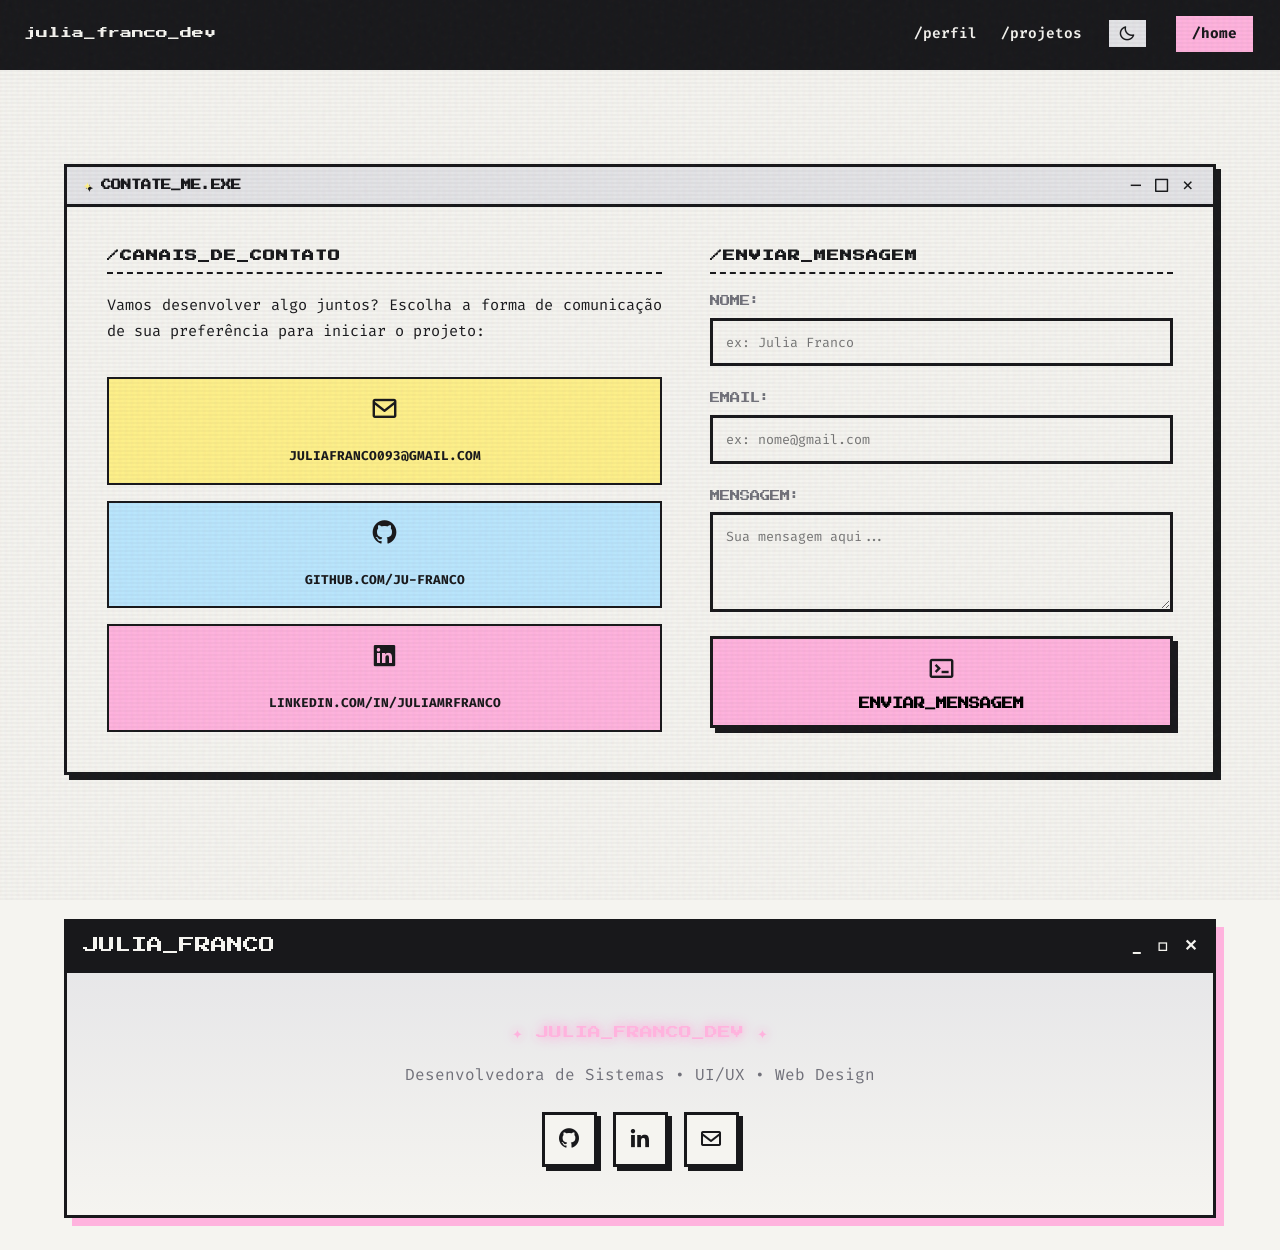
<file: contato.html>
<!doctype html>
<html lang="pt-br">
  <head>
    <meta charset="UTF-8" />
    <meta name="viewport" content="width=device-width, initial-scale=1.0" />
    <title>Julia Franco | Contato</title>
    <link rel="shortcut icon" href="static/img/icone.png" type="image/png" />
    <link rel="preconnect" href="https://fonts.googleapis.com" />
    <link rel="preconnect" href="https://fonts.gstatic.com" crossorigin />
    <link
      href="https://fonts.googleapis.com/css2?family=Fira+Code:wght@400;600&family=Orbitron:wght@700&family=Press+Start+2P&display=swap"
      rel="stylesheet"
    />
    <link
      rel="stylesheet"
      href="https://unpkg.com/boxicons@2.1.4/css/boxicons.min.css"
    />
    <link rel="stylesheet" href="static/css/style.css" />
  </head>
  <body>
    <div class="overlay-texture"></div>

    <header class="navbar-sys">
      <div class="navbar-wrapper">
        <a href="index.html" class="logo-sys"> julia_franco_dev</a>
        <nav class="nav-links-sys">
          <a href="index.html#about" class="nav-item">/perfil</a>
          <a href="index.html#projects" class="nav-item">/projetos</a>

          <button class="theme-toggle-btn" title="Alternar Modo de Cor">
            <i class="bx bx-moon"></i>
          </button>

          <a href="index.html" class="nav-item sys-btn-contato">/home</a>
        </nav>
      </div>
    </header>

    <main class="main-content">
      <section class="about-section" style="padding-top: 4rem">
        <div
          class="brutalist-card profile-card"
          style="grid-template-columns: 1fr"
        >
          <div class="card-header">
            <span class="sys-folder font-pixel"
              ><span class="star-deco">✦</span> CONTATE_ME.EXE</span
            >
            <div class="header-controls">
              <i class="bx bx-minus"></i>
              <i class="bx bx-square"></i>
              <i class="bx bx-x"></i>
            </div>
          </div>

          <div class="profile-container" style="gap: 3rem; align-items: start">
            <div class="profile-main-info">
              <h3 class="font-pixel section-subtitle">/canais_de_contato</h3>
              <p class="about-text" style="margin-bottom: 2rem">
                Vamos desenvolver algo juntos? Escolha a forma de comunicação de
                sua preferência para iniciar o projeto:
              </p>

              <div class="profile-side-stack" style="padding: 0">
                <div
                  class="icon-tech-grid"
                  style="grid-template-columns: 1fr; gap: 1rem"
                >
                  <a
                    href="mailto:juliafranco093@gmail.com"
                    class="tech-icon-box tag-acid"
                    style="
                      justify-content: flex-start;
                      gap: 1rem;
                      padding: 1rem;
                      width: 100%;
                      text-decoration: none;
                    "
                  >
                    <i class="bx bx-envelope"></i>
                    <span class="tech-name" style="font-size: 0.8rem"
                      >juliafranco093@gmail.com</span
                    >
                  </a>

                  <a
                    href="https://github.com/ju-franco"
                    target="_blank"
                    class="tech-icon-box tag-blue"
                    style="
                      justify-content: flex-start;
                      gap: 1rem;
                      padding: 1rem;
                      width: 100%;
                      text-decoration: none;
                    "
                  >
                    <i class="bx bxl-github"></i>
                    <span class="tech-name" style="font-size: 0.8rem"
                      >github.com/ju-franco</span
                    >
                  </a>

                  <a
                    href="https://linkedin.com/in/juliamrfranco"
                    target="_blank"
                    class="tech-icon-box tag-pink"
                    style="
                      justify-content: flex-start;
                      gap: 1rem;
                      padding: 1rem;
                      width: 100%;
                      text-decoration: none;
                    "
                  >
                    <i class="bx bxl-linkedin-square"></i>
                    <span class="tech-name" style="font-size: 0.8rem"
                      >linkedin.com/in/juliamrfranco</span
                    >
                  </a>
                </div>
              </div>
            </div>

            <div
              class="profile-side-stack"
              style="
                background: transparent;
                border: none;
                padding: 0;
                box-shadow: none;
              "
            >
              <h3 class="font-pixel section-subtitle">/enviar_mensagem</h3>

              <div
                id="alerta-sucesso"
                class="flash-banner font-pixel"
                style="
                  display: none;
                  margin-bottom: 1.5rem;
                  padding: 1rem;
                  border: var(--border-width) solid var(--border-color);
                  background: #93c5fd;
                  font-size: 0.7rem;
                  color: #000;
                  text-align: left;
                  box-shadow: var(--pixel-shadow, 4px 4px 0px #000);
                "
              >
                &gt;&gt; MENSAGEM_ENVIADA_COM_SUCESSO.EXE! ✦
              </div>

              <form
                id="meu-formulario"
                action="https://formsubmit.co/juliafranco093@gmail.com"
                method="POST"
                style="
                  display: flex;
                  flex-direction: column;
                  gap: 1.5rem;
                  margin-top: 1rem;
                "
              >
                <div style="display: flex; flex-direction: column; gap: 0.5rem">
                  <label
                    class="font-pixel"
                    style="font-size: 0.65rem; color: var(--cor-subtle)"
                    >NOME:</label
                  >
                  <input
                    type="text"
                    name="name"
                    placeholder="ex: Julia Franco"
                    required
                    style="
                      width: 100%;
                      padding: 0.8rem;
                      border: var(--border-width) solid var(--border-color);
                      background-color: var(--cor-fundo);
                      color: var(--cor-prime);
                      font-family: var(--font-mono);
                      outline: none;
                    "
                  />
                </div>

                <div style="display: flex; flex-direction: column; gap: 0.5rem">
                  <label
                    class="font-pixel"
                    style="font-size: 0.65rem; color: var(--cor-subtle)"
                    >EMAIL:</label
                  >
                  <input
                    type="email"
                    name="email"
                    placeholder="ex: nome@gmail.com"
                    required
                    style="
                      width: 100%;
                      padding: 0.8rem;
                      border: var(--border-width) solid var(--border-color);
                      background-color: var(--cor-fundo);
                      color: var(--cor-prime);
                      font-family: var(--font-mono);
                      outline: none;
                    "
                  />
                </div>

                <div style="display: flex; flex-direction: column; gap: 0.5rem">
                  <label
                    class="font-pixel"
                    style="font-size: 0.65rem; color: var(--cor-subtle)"
                    >MENSAGEM:</label
                  >
                  <textarea
                    name="message"
                    rows="4"
                    placeholder="Sua mensagem aqui..."
                    required
                    style="
                      width: 100%;
                      padding: 0.8rem;
                      border: var(--border-width) solid var(--border-color);
                      background-color: var(--cor-fundo);
                      color: var(--cor-prime);
                      font-family: var(--font-mono);
                      resize: vertical;
                      outline: none;
                    "
                  ></textarea>
                </div>

                <button
                  type="submit"
                  class="tech-icon-box tag-pink"
                  style="
                    width: 100%;
                    padding: 1rem;
                    font-family: var(--font-pixel);
                    font-size: 0.7rem;
                    cursor: pointer;
                    display: flex;
                    justify-content: center;
                    align-items: center;
                    gap: 0.5rem;
                    font-weight: bold;
                    border: var(--border-width) solid var(--border-color);
                    box-shadow: var(--pixel-shadow, 4px 4px 0px #000);
                  "
                >
                  <i class="bx bx-terminal"></i> ENVIAR_MENSAGEM
                </button>
              </form>
            </div>
          </div>
        </div>
      </section>
    </main>

    <footer class="sys-footer-y2k">
      <div class="footer-wrapper">
        <div class="footer-window">
          <div class="footer-header">
            <span class="font-pixel">JULIA_FRANCO</span>
            <div class="footer-controls">
              <span>_</span>
              <span>□</span>
              <span>✕</span>
            </div>
          </div>

          <div class="footer-content">
            <div class="footer-logo">
              <span class="footer-glow">✦ JULIA_FRANCO_DEV ✦</span>
            </div>
            <p class="footer-text">
              Desenvolvedora de Sistemas • UI/UX • Web Design
            </p>
            <div class="footer-links">
              <a href="https://github.com/ju-franco" target="_blank"
                ><i class="bx bxl-github"></i
              ></a>
              <a href="https://linkedin.com/in/juliamrfranco" target="_blank"
                ><i class="bx bxl-linkedin"></i
              ></a>
              <a href="contato.html"><i class="bx bx-envelope"></i></a>
            </div>
          </div>
        </div>
      </div>
    </footer>

    <script src="static/js/main.js"></script>
  </body>
</html>
</file>
<file: static/css/style.css>
/* RESET E VARIÁVEIS BRUTALISTAS RETRÔ-PIXEL */
:root {
  /* Paleta Padrão (Modo Claro) - Rosa, Preto, Cinzas e Amarelo Pastel */
  --cor-fundo: #f5f4f0; /* Branco-papel envelhecido */
  --cor-prime: #18181b; /* Preto profundo / Carvão */
  --cor-accent: #e4e4e7; /* Cinza claro */
  --cor-subtle: #71717a; /* Cinza para textos secundários */

  --cor-rosa-predominante: #ffb3de; /* Rosa Pastel marcante */
  --cor-amarelo-pastel: #fef08a; /* Amarelo Pastel suave (pontual) */
  --cor-tag-blue: #bae6fd; /* Azul Pastel para tecnologias */

  /* Tipografia */
  --font-mono: "Fira Code", monospace;
  --font-sys: "Orbitron", sans-serif;
  --font-pixel: "Press Start 2P", cursive;

  /* Estrutura */
  --border-width: 3px;
  --border-color: var(--cor-prime);
  --pixel-shadow: 5px 5px 0px var(--cor-prime);
}

/* Variáveis para o Modo Escuro */
[data-theme="dark"] {
  --cor-fundo: #121214; /* Fundo Preto predominante */
  --cor-prime: #f5f4f0; /* Texto e bordas brancas/claras */
  --cor-accent: #27272a; /* Cinza escuro para cabeçalhos */
  --cor-subtle: #a1a1aa; /* Cinza médio para textos */

  --cor-rosa-predominante: #ff69b4; /* Rosa mais vibrante para contrastar no escuro */
  --cor-amarelo-pastel: #fef08a; /* Mantém o amarelo pastel pontual */
  --cor-tag-blue: #4ec4ff; /* Azul mais visível no escuro */
  --pixel-shadow: 5px 5px 0px var(--cor-rosa-predominante);
}

/* ==========================================================================
   ── BARRA DE ROLAGEM (SCROLLBAR) ESTILO Y2K BRUTALISTA ──
========================================================================== */

/* 1. Largura total da barra de rolagem */
::-webkit-scrollbar {
  width: 16px; /* Barra mais larga para dar o visual retrô clássico */
  height: 16px; /* Para barras de rolagem horizontais, se houver */
}

/* 2. O Fundo da barra (Track) - Efeito quadriculado ou cinza rígido */
::-webkit-scrollbar-track {
  background-color: var(--cor-accent, #e4e4e7);
  border-left: var(--border-width, 3px) solid var(--border-color, #18181b);
  /* Um truque visual para dar aquele efeito texturizado pontilhado antigo */
  background-size: 4px 4px;
}

/* 3. O Botão que arrasta (Thumb) - Caixa sólida brutalista com sombra */
::-webkit-scrollbar-thumb {
  background-color: var(--cor-rosa-predominante, #ffb3de);
  border: var(--border-width, 3px) solid var(--border-color, #18181b);
  /* Deixa os cantos totalmente retos/quadrados */
  border-radius: 0px !important;
}

/* 4. Comportamento ao passar o mouse e clicar no botão de arrastar */
::-webkit-scrollbar-thumb:hover {
  background-color: var(--cor-amarelo-pastel, #fef08a);
}

::-webkit-scrollbar-thumb:active {
  background-color: var(--cor-prime, #18181b);
}

/* 5. Os botões de setinha para cima e para baixo (Opcional, mas dá o toque final Y2K) */
::-webkit-scrollbar-button:single-button {
  background-color: var(--cor-accent, #e4e4e7);
  display: block;
  border: var(--border-width, 3px) solid var(--border-color, #18181b);
  height: 16px;
  width: 16px;
}

/* Setinha de Cima */
::-webkit-scrollbar-button:single-button:vertical:decrement {
  background-image: url("data:image/svg+xml;utf8,<svg xmlns='http://www.w3.org/2000/svg' width='10' height='10' viewBox='0 0 10 10'><polygon points='5,2 2,7 8,7' fill='%2318181B'/></svg>");
  background-repeat: no-repeat;
  background-position: center;
  border-left: none;
}

/* Setinha de Baixo */
::-webkit-scrollbar-button:single-button:vertical:increment {
  background-image: url("data:image/svg+xml;utf8,<svg xmlns='http://www.w3.org/2000/svg' width='10' height='10' viewBox='0 0 10 10'><polygon points='2,3 8,3 5,8' fill='%2318181B'/></svg>");
  background-repeat: no-repeat;
  background-position: center;
  border-left: none;
}

* {
  margin: 0;
  padding: 0;
  box-sizing: border-box;
}

body {
  background-color: var(--cor-fundo);
  color: var(--cor-prime);
  font-family: var(--font-mono);
  line-height: 1.6;
  overflow-x: hidden;
  position: relative;
}

.footer-wrapper {
  max-width: 1300px;
  margin: 0 auto;
  padding: 0 5%;
}
/* ==========================================================================
   ── ESTRUTURA DO FOOTER Y2K (ALINHAMENTO CORRIGIDO) ──
========================================================================== */

.sys-footer-y2k {
  width: 100%;
  margin-top: 5rem;
  padding: 2rem 0; /* Zera as laterais para alinhar com os 5% do main-content */
}

.footer-window {
  width: 100%; /* Ocupa exatamente a largura disponível da seção de cima */
  border: var(--border-width) solid var(--cor-prime);
  background: linear-gradient(180deg, var(--cor-accent), var(--cor-fundo));
  box-shadow: 8px 8px 0px var(--cor-rosa-predominante);
}

.footer-header {
  background: var(--cor-prime);
  color: var(--cor-fundo);
  display: flex;
  justify-content: space-between;
  align-items: center;
  padding: 0.7rem 1rem;
  border-bottom: var(--border-width) solid var(--cor-prime);
}

.footer-controls {
  display: flex;
  gap: 1rem;
  font-weight: bold;
}

.footer-content {
  padding: 3rem 2rem;
  text-align: center;
}

.footer-logo {
  margin-bottom: 1rem;
}

.footer-glow {
  font-family: var(--font-pixel);
  font-size: 0.8rem;
  color: var(--cor-rosa-predominante);
  text-shadow:
    0 0 8px var(--cor-rosa-predominante),
    0 0 16px var(--cor-rosa-predominante);
}

.footer-text {
  color: var(--cor-subtle);
  margin-bottom: 1.5rem;
}

.footer-links {
  display: flex;
  justify-content: center;
  gap: 1rem;
}

.footer-links a {
  width: 55px;
  height: 55px;
  display: flex;
  align-items: center;
  justify-content: center;
  border: 3px solid var(--cor-prime);
  background: var(--cor-fundo);
  font-size: 1.5rem;
  transition: 0.15s steps(2);
  box-shadow: 4px 4px 0px var(--cor-prime);
}

.footer-links a:hover {
  transform: translate(-3px, -3px);
  background: var(--cor-rosa-predominante);
  box-shadow: 7px 7px 0px var(--cor-prime);
}

@media (max-width: 768px) {
  .main-content {
    padding: 0 8%; /* Ajuste fino de margem para telas mobile */
  }

  .main-title {
    font-size: 2.2rem;
  }

  .hero-grid {
    grid-template-columns: 1fr;
    text-align: center;
  }

  .identity-box {
    border-right: none;
    border-bottom: 4px dashed var(--cor-rosa-predominante);
    padding-right: 0;
    padding-bottom: 2rem;
  }

  .profile-image-container {
    margin: 1.5rem auto 0 auto;
  }

  .profile-container {
    grid-template-columns: 1fr !important;
    gap: 2rem;
    padding: 1.5rem;
  }

  .sys-section-title {
    display: block;
    margin: 0 auto 2.5rem auto;
    text-align: center;
  }
}

.theme-toggle-btn {
  background-color: var(--cor-accent);
  color: var(--cor-prime);
  border: var(--border-width) solid var(--cor-prime);
  padding: 0.4rem 0.6rem;
  cursor: pointer;
  font-size: 1.2rem;
  display: inline-flex;
  align-items: center;
  justify-content: center;

  /* Sombra em bloco rígida igual aos seus outros elementos brutalistas */
  box-shadow: 3px 3px 0px var(--cor-prime);

  /* Transição rápida simulando clique em passos (estilo 8bit) */
  transition:
    transform 0.1s steps(2),
    box-shadow 0.1s steps(2),
    background-color 0.2s ease;
}

/* Efeito ao passar o mouse por cima */
.theme-toggle-btn:hover {
  background-color: var(--cor-amarelo-pastel);
  color: #18181b;
}

/* Efeito mecânico de pressionar (o botão de fato afunda na tela) */
.theme-toggle-btn:active {
  transform: translate(3px, 3px);
  box-shadow: 0px 0px 0px var(--cor-prime);
}

/* Ajuste específico para o ícone do Boxicons dentro do botão */
.theme-toggle-btn i {
  display: block;
  line-height: 1;
}

/* Adaptação automática da sombra e cor do botão no modo escuro */
[data-theme="dark"] .theme-toggle-btn {
  background-color: var(--cor-accent);
  color: var(--cor-prime);
  box-shadow: 3px 3px 0px var(--cor-rosa-predominante); /* Sombra rosa neon no escuro */
}

[data-theme="dark"] .theme-toggle-btn:hover {
  background-color: var(--cor-rosa-predominante);
  color: #18181b;
}
/* ── TEXTURIZAÇÃO DUPLA: GRANULADO + PAPEL ── */
body::before,
body::after {
  content: "";
  position: fixed;
  top: 0;
  left: 0;
  width: 100vw;
  height: 100vh;
  pointer-events: none;
  z-index: 9999;
}

/* Textura 1: Granulado procedural (SVG Noise) */
body::before {
  background-image: url("data:image/svg+xml,%3Csvg viewBox='0 0 200 200' xmlns='http://www.w3.org/2000/svg'%3E%3Cfilter id='noise'%3E%3CfeTurbulence type='fractalNoise' baseFrequency='0.85' numOctaves='3' stitchTiles='stitch'/%3E%3C/filter%3E%3Crect width='100%25' height='100%25' filter='url(%23noise)' opacity='0.035'/%3E%3C/svg%3E");
  opacity: 0.85;
}

/* Textura 2: Fibra de Papel Amassado/Listrado Retrô */
body::after {
  background:
    linear-gradient(rgba(18, 16, 16, 0) 50%, rgba(0, 0, 0, 0.04) 50%),
    linear-gradient(
      90deg,
      rgba(255, 0, 0, 0.02),
      rgba(0, 255, 0, 0.01),
      rgba(0, 0, 255, 0.02)
    );
  background-size:
    100% 4px,
    6px 100%;
  opacity: 0.6;
}

/* Estética 8bit: Estrelas e Decorações */
.star-deco {
  color: var(--cor-amarelo-pastel);
  text-shadow: 2px 2px 0px var(--cor-prime);
  display: inline-block;
  animation: pulse-star 1.5s steps(2) infinite;
}
@keyframes pulse-star {
  0%,
  100% {
    transform: scale(1);
  }
  50% {
    transform: scale(1.2);
  }
}

/* Utilitários de Estilo */
.font-pixel {
  font-family: var(--font-pixel) !important;
  text-transform: uppercase;
}

.blink {
  animation: blink 0.8s steps(1) infinite;
  font-weight: bold;
}
@keyframes blink {
  50% {
    opacity: 0;
  }
}

/* Destaque pontual Amarelo Pastel */
.highlight-pastel {
  color: var(--cor-prime);
  background-color: var(--cor-amarelo-pastel);
  padding: 2px 6px;
  border: 1px dashed var(--cor-prime);
}

a {
  text-decoration: none;
  color: inherit;
}

/* ==========================================================================
   ── SEÇÃO DE PERFIL TOTALMENTE EXPANDIDA (HORIZONTAL) ──
========================================================================== */

.about-section {
  width: 100%;
  padding: 2rem 0;
  display: flex;
  justify-content: center;
}

.profile-card {
  width: 100% !important;
  max-width: 1400px !important; /* Estica totalmente para as laterais, igualando o cabeçalho */
  margin: 0 auto;
}

.profile-container {
  display: grid;
  /* Duas colunas bem distribuídas horizontalmente */
  grid-template-columns: 1.2fr 1fr;
  gap: 3.5rem; /* Respiro horizontal entre os blocos */
  padding: 2.5rem;
}

.section-subtitle {
  font-size: 0.75rem;
  color: var(--cor-prime);
  border-bottom: 2px dashed var(--cor-prime);
  padding-bottom: 6px;
  margin-bottom: 1.2rem;
  letter-spacing: 1px;
}

.about-text {
  font-size: 0.95rem;
  line-height: 1.7;
  color: var(--cor-prime);
  text-align: justify;
  margin-bottom: 1.5rem;
}

/* LINHA DO TEMPO ACADÊMICA ENXUTA */
.timeline-container {
  position: relative;
  border-left: 3px solid var(--cor-prime);
  padding-left: 1.5rem;
  margin-left: 0.5rem;
  margin-top: 1rem;
}

.timeline-item {
  position: relative;
  margin-bottom: 1.5rem; /* Altura reduzida para não esticar para baixo */
}
.timeline-item:last-child {
  margin-bottom: 0;
}

.timeline-dot {
  position: absolute;
  left: calc(-1.5rem - 7px);
  top: 4px;
  width: 10px;
  height: 10px;
  background-color: var(--cor-amarelo-pastel);
  border: 3px solid var(--cor-prime);
}

.timeline-date {
  font-size: 0.55rem;
  background-color: var(--cor-prime);
  color: var(--cor-fundo);
  padding: 2px 6px;
  display: inline-block;
  margin-bottom: 0.3rem;
}

.timeline-content h4 {
  font-family: var(--font-sys);
  font-size: 1.1rem;
  text-transform: uppercase;
  color: var(--cor-prime);
}

.timeline-desc {
  font-size: 0.85rem;
  color: var(--cor-subtle);
  font-weight: 500;
}

/* GRID DE TECNOLOGIAS HORIZONTAL (MÁXIMO DE COLUNAS) */
.icon-tech-grid {
  display: grid;
  /* Espalha os blocos em várias colunas na horizontal, achatando a altura */
  grid-template-columns: repeat(auto-fill, minmax(90px, 1fr));
  gap: 0.8rem;
}

.tech-icon-box {
  background-color: var(--cor-accent);
  border: 2px solid var(--cor-prime);
  padding: 0.8rem 0.4rem;
  display: flex;
  flex-direction: column;
  align-items: center;
  justify-content: center;
  text-align: center;
  transition: transform 0.1s steps(2);
  cursor: default;
}

.tech-icon-box i {
  font-size: 1.8rem;
  color: var(--cor-prime);
  margin-bottom: 0.4rem;
}

.tech-name {
  font-size: 0.6rem;
  font-weight: bold;
  font-family: var(--font-mono);
  text-transform: uppercase;
  color: var(--cor-prime);
}

/* Cores Temáticas dos Ícones */
.tech-icon-box.tag-acid {
  background-color: var(--cor-amarelo-pastel);
}
.tech-icon-box.tag-blue {
  background-color: var(--cor-tag-blue);
}
.tech-icon-box.tag-pink {
  background-color: var(--cor-rosa-predominante);
}

.tech-icon-box:hover {
  transform: translate(-2px, -2px);
  box-shadow: 3px 3px 0px var(--cor-prime);
}

/* Responsividade para telas menores */
@media (max-width: 950px) {
  .profile-container {
    grid-template-columns: 1fr; /* Vira coluna única apenas em telas mobile/tablets */
    gap: 2rem;
    padding: 1.5rem;
  }
}

/* Navbar Adaptada */
.navbar-sys {
  position: fixed;
  top: 0;
  left: 0;
  width: 100%;
  background-color: var(--cor-prime);
  color: var(--cor-fundo);
  padding: 0.8rem 1.5rem;
  z-index: 500;
  border-bottom: var(--border-width) solid var(--border-color);
}

.navbar-wrapper {
  display: flex;
  justify-content: space-between;
  align-items: center;
}

.logo-sys {
  font-family: var(--font-pixel);
  font-size: 0.75rem;
}

.nav-links-sys {
  display: flex;
  gap: 1.5rem;
  align-items: center;
}

.nav-item {
  font-size: 0.9rem;
  font-weight: 600;
}
.nav-item:hover {
  color: var(--cor-rosa-predominante);
}

/* Botão de Alternar Modo Dark/Light */
.theme-toggle-btn {
  background-color: var(--cor-accent);
  color: var(--cor-prime);
  border: var(--border-width) solid var(--border-color);
  padding: 0.3rem 0.6rem;
  cursor: pointer;
  font-size: 1.1rem;
  display: flex;
  align-items: center;
  box-shadow: 2px 2px 0px var(--cor-prime);
}
.theme-toggle-btn:active {
  transform: translate(2px, 2px);
  box-shadow: 0px 0px 0px var(--cor-prime);
}

.sys-btn-contato {
  background-color: var(--cor-rosa-predominante);
  color: #18181b;
  padding: 0.4rem 1rem;
  font-weight: 700;
  border: var(--border-width) solid var(--cor-prime);
  box-shadow: 3px 3px 0px var(--cor-prime);
  cursor: pointer;
}
.sys-btn-contato:hover {
  transform: translate(1px, 1px);
  box-shadow: 2px 2px 0px var(--cor-prime);
  background-color: var(--cor-amarelo-pastel);
}

.identity-box {
  border-right: 4px dashed var(--cor-rosa-predominante);
  padding-right: 2rem;
}

.sys-id {
  color: var(--cor-prime);
  background-color: var(--cor-rosa-predominante);
  font-size: 0.75rem;
  font-family: var(--font-pixel);
  padding: 0.2rem 0.6rem;
  display: inline-block;
  border: var(--border-width) solid var(--cor-prime);
}

.main-title {
  font-family: var(--font-sys);
  font-size: 3.2rem;
  font-weight: 700;
  text-transform: uppercase;
  color: var(--cor-prime);
  margin-top: 0.8rem;
  line-height: 1.1;
}

.main-content {
  max-width: 1300px;
  margin: 100px auto 0 auto; /* Mantém o top margin de 100px para a navbar fixed */
  padding: 0 5%; /* 5% da largura da tela de cada lado (Cria margem fluida) */
  width: 100%;
  display: flex;
  flex-direction: column;
  gap: 3rem; /* Espaçamento vertical entre as seções */
}

/* Limpar espaçamento da Seção Hero */
.hero-section {
  /* REMOVA ou comente as regras antigas de width/margin/padding lateral */
  min-height: 70vh;
  display: flex; /* Mude para flex para alinhar o conteúdo interno */
  align-items: center;
  padding: 2rem 0; /* Apenas espaçamento vertical */
}

/* O grid interno do hero agora flui livremente */
.hero-grid {
  display: grid;
  grid-template-columns: 2fr 1fr;
  gap: 3rem;
  align-items: center;
  width: 100%; /* Ocupa todo o espaço do container global */
}

/* Estilo Glitch Reduzido para encaixar na pegada 8bit */
.glitch-wrapper {
  position: relative;
  font-size: 1.8rem;
  color: var(--cor-rosa-predominante);
  margin: 1.5rem 0;
}
.glitch {
  position: relative;
  display: inline-block;
  text-shadow: 3px 3px 0px var(--cor-prime);
}

.sys-description {
  font-size: 1.1rem;
  color: var(--cor-subtle);
  font-weight: 500;
}

/* Janela Retrô da Foto */
.profile-image-container {
  background-color: var(--cor-fundo);
  border: var(--border-width) solid var(--cor-prime);
  box-shadow: var(--pixel-shadow);
  width: 100%;
  max-width: 280px;
  margin: 0 auto;
  overflow: hidden;
}

.image-window-header {
  background-color: var(--cor-prime);
  color: var(--cor-fundo);
  padding: 0.4rem 0.8rem;
  display: flex;
  justify-content: space-between;
  font-size: 0.6rem;
}

.image-frame {
  width: 100%;
  height: 320px;
  overflow: hidden;
  background-color: var(--cor-accent);
  display: flex;
  justify-content: center;
  align-items: center;
  padding: 10px;
}

.julia-photo {
  width: 100%;
  height: 100%;
  object-fit: cover;
  border: 2px solid var(--cor-prime);
}

/* Janelas de Sistema Brutalistas / 8Bit */
.brutalist-card {
  background-color: var(--cor-fundo);
  border: var(--border-width) solid var(--border-color);
  box-shadow: var(--pixel-shadow);
  width: 100%;
  margin-bottom: 2rem;
}

.card-header {
  background-color: var(--cor-accent);
  border-bottom: var(--border-width) solid var(--border-color);
  padding: 0.6rem 1rem;
  display: flex;
  justify-content: space-between;
  align-items: center;
  color: var(--cor-prime);
}

.sys-folder {
  font-size: 0.65rem;
  font-weight: 700;
}

.header-controls {
  font-size: 1.1rem;
  display: flex;
  gap: 0.5rem;
  align-items: center;
}

.card-body {
  padding: 1.8rem;
  color: var(--cor-prime);
}

.about-bullet {
  margin-bottom: 0.5rem;
  font-size: 0.95rem;
  font-weight: 500;
}

/* Limpar espaçamento da Seção Sobre */
.about-section {
  /* REMOVA regras antigas */
  padding: 2rem 0;
}

/* O card deve se ajustar ao container global */
.profile-card {
  /* REMOVA o !important e o max-width antigo */
  width: 100%;
  margin: 0; /* Deixe o container global gerenciar o margin */
}

.stack-box h3 {
  margin-top: 1.5rem;
  font-size: 0.65rem;
  border-bottom: 3px dashed var(--cor-prime);
  padding-bottom: 5px;
}

.tag-grid {
  display: flex;
  gap: 0.6rem;
  flex-wrap: wrap;
  margin-top: 1rem;
}

.sys-tag {
  font-size: 0.75rem;
  font-weight: 700;
  padding: 0.3rem 0.7rem;
  background-color: var(--cor-accent);
  color: var(--cor-prime);
  border: var(--border-width) solid var(--border-color);
}
.sys-tag.acid {
  background-color: var(--cor-amarelo-pastel);
}
.sys-tag.blue {
  background-color: var(--cor-tag-blue);
}
.sys-tag.pink {
  background-color: var(--cor-rosa-predominante);
}

/* Seção de Projetos */
.projects-section {
  padding: 4rem 0;
}

.sys-section-title {
  font-size: 0.9rem;
  margin-bottom: 2.5rem;
  background-color: var(--cor-prime);
  color: var(--cor-fundo);
  display: inline-block;
  padding: 0.5rem 1rem;
  border: var(--border-width) solid var(--cor-prime);
  box-shadow: 4px 4px 0px var(--cor-rosa-predominante);
}

.projects-grid {
  display: grid;
  grid-template-columns: repeat(auto-fit, minmax(320px, 1fr));
  gap: 2.5rem;
  width: 100%;
}

.project-card:hover {
  box-shadow: 8px 8px 0px var(--accent-color, var(--cor-rosa-predominante));
}

.project-card h3 {
  font-family: var(--font-sys);
  text-transform: uppercase;
  margin-bottom: 0.5rem;
}

.project-link {
  display: inline-block;
  font-weight: bold;
  color: var(--cor-prime);
  background-color: var(--cor-accent);
  border: 2px solid var(--cor-prime);
  padding: 2px 8px;
  margin-top: 5px;
  font-size: 0.8rem;
}
.project-link:hover {
  background-color: var(--cor-rosa-predominante);
}

.project-art {
  margin: 1.2rem 0;
  border: var(--border-width) solid var(--cor-prime);
  height: 180px;
  overflow: hidden;
  background-color: var(--cor-accent);
}

.project-art img {
  width: 100%;
  height: 100%;
  object-fit: cover;
}

/* Rodapé */
.sys-footer {
  padding: 2.5rem 1.5rem;
  border-top: var(--border-width) solid var(--border-color);
  background-color: var(--cor-prime);
  color: var(--cor-subtle);
  font-family: var(--font-mono);
  font-size: 0.8rem;
  text-align: center;
}
.sys-footer a {
  color: var(--cor-rosa-predominante);
}

/* Carrossel Interno */
.carousel-container {
  position: relative;
  display: flex;
  align-items: center;
  justify-content: center;
  width: 100%;
  height: 180px;
}

.carousel-track {
  width: 100%;
  height: 100%;
  position: relative;
  overflow: hidden;
}

.carousel-slide {
  position: absolute;
  top: 0;
  left: 0;
  width: 100%;
  height: 100%;
  opacity: 0;
  visibility: hidden;
  transition: opacity 0.1s steps(2);
}

.carousel-slide.active {
  opacity: 1;
  visibility: visible;
}

.carousel-slide img {
  width: 100% !important;
  height: 100% !important;
  object-fit: cover !important;
}

.carousel-btn {
  position: absolute;
  top: 50%;
  transform: translateY(-50%);
  background-color: var(--cor-prime);
  color: var(--cor-fundo);
  border: 2px solid var(--cor-prime);
  font-family: var(--font-pixel);
  font-size: 0.6rem;
  padding: 0.3rem;
  cursor: pointer;
  z-index: 10;
}
.carousel-btn:hover {
  background-color: var(--cor-amarelo-pastel);
  color: #18181b;
}
.btn-prev {
  left: 5px;
}
.btn-next {
  right: 5px;
}

@media (max-width: 950px) {
  .profile-container {
    grid-template-columns: 1fr;
    gap: 2rem;
    padding: 1.5rem;
  }
}

@media (max-width: 768px) {
  .main-content {
    padding: 0 6%;
    gap: 2rem; /* Diminui o espaçamento bruto entre as seções no mobile */
  }

  /* --- AJUSTES DO HERO NO CELULAR --- */
  .hero-section {
    min-height: auto; /* Remove a altura fixa de 70vh para não esmagar conteúdo */
    padding: 1.5rem 0;
  }

  .hero-grid {
    grid-template-columns: 1fr; /* Força a foto a ir para baixo do texto */
    gap: 2rem; /* Espaço controlado entre o texto e a janela da foto */
    text-align: center; /* Centraliza o conteúdo para melhor leitura no celular */
  }

  .identity-box {
    border-right: none; /* Remove a linha vertical que esmaga o layout */
    border-bottom: 3px dashed var(--cor-rosa-predominante); /* Vira uma divisória horizontal estilizada */
    padding-right: 0;
    padding-bottom: 2rem; /* Dá o espaçamento necessário antes da foto */
  }

  .main-title {
    font-size: 1.8rem; /* Reduz de 3.2rem para caber perfeitamente sem quebrar palavras */
    line-height: 1.2;
    margin-top: 0.5rem;
  }

  .glitch-wrapper {
    font-size: 1.3rem; /* Reduz o tamanho do nome em fonte Pixel para não estourar a tela */
    margin: 1rem 0;
  }

  .sys-description {
    font-size: 0.95rem; /* Ajuste leve para legibilidade */
  }

  .profile-image-container {
    margin: 0 auto; /* Centraliza perfeitamente a janela da foto */
    max-width: 240px; /* Reduz levemente o tamanho da foto para telas pequenas */
  }

  .image-frame {
    height: 280px; /* Ajusta a altura da moldura proporcionalmente */
  }
  /* --- FIM DOS AJUSTES DO HERO --- */

  .sys-section-title {
    display: block;
    margin: 0 auto 2.5rem auto;
    text-align: center;
  }

  .projects-grid {
    grid-template-columns: 1fr; /* Garante que os cards de projetos fiquem em coluna única no celular */
    gap: 1.5rem;
  }

  /* Footer colapsa para lista em aparelhos móveis */
  .footer-grid {
    grid-template-columns: 1fr;
    gap: 1rem;
  }

  .bottom-wrapper {
    flex-direction: column;
    gap: 0.5rem;
    text-align: center;
  }
}
</file>
